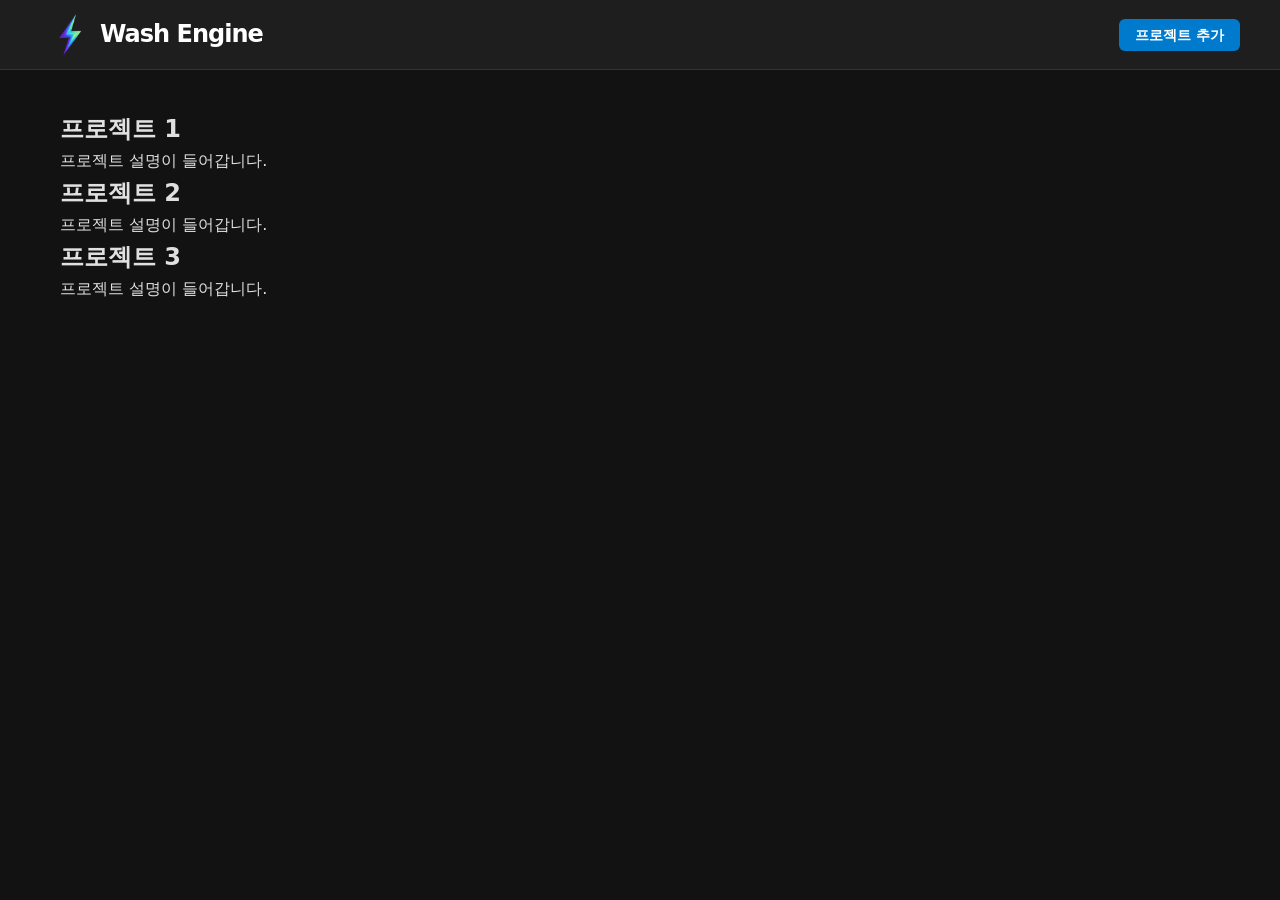
<file: Wash_Engine/index.html>
<!-- 프로젝트 선택창이자 메인화면 -->
<!DOCTYPE html>
<html lang="en">
<head>
    <meta charset="UTF-8">
    <meta name="viewport" content="width=device-width, initial-scale=1.0">
    <link rel="stylesheet" href="style.css">
    <title>Wash Engine</title>
</head>
<body>
    <script src="main.js" defer></script>
    <div id="nav-bar">
        <!-- 나중에 아이콘도 추가 -->
        <img src="./assets/logo.png" alt="Logo">
        <h1>Wash Engine</h1>
        <div id="nav-links">
            <a href="#" id="add-project">프로젝트 추가</a>
        </div>
    </div>
    <div id="content-container">
        <!-- 프로젝트들을 카드형식으로 주르륵 넣음 -->
        <div class="content-card">
            <h2>프로젝트 1</h2>
            <p>프로젝트 설명이 들어갑니다.</p>
        </div>
        <div class="content-card">
            <h2>프로젝트 2</h2>
            <p>프로젝트 설명이 들어갑니다.</p>
        </div>
        <div class="content-card">
            <h2>프로젝트 3</h2>
            <p>프로젝트 설명이 들어갑니다.</p>
        </div>
    </div>
</body>
</html>
</file>
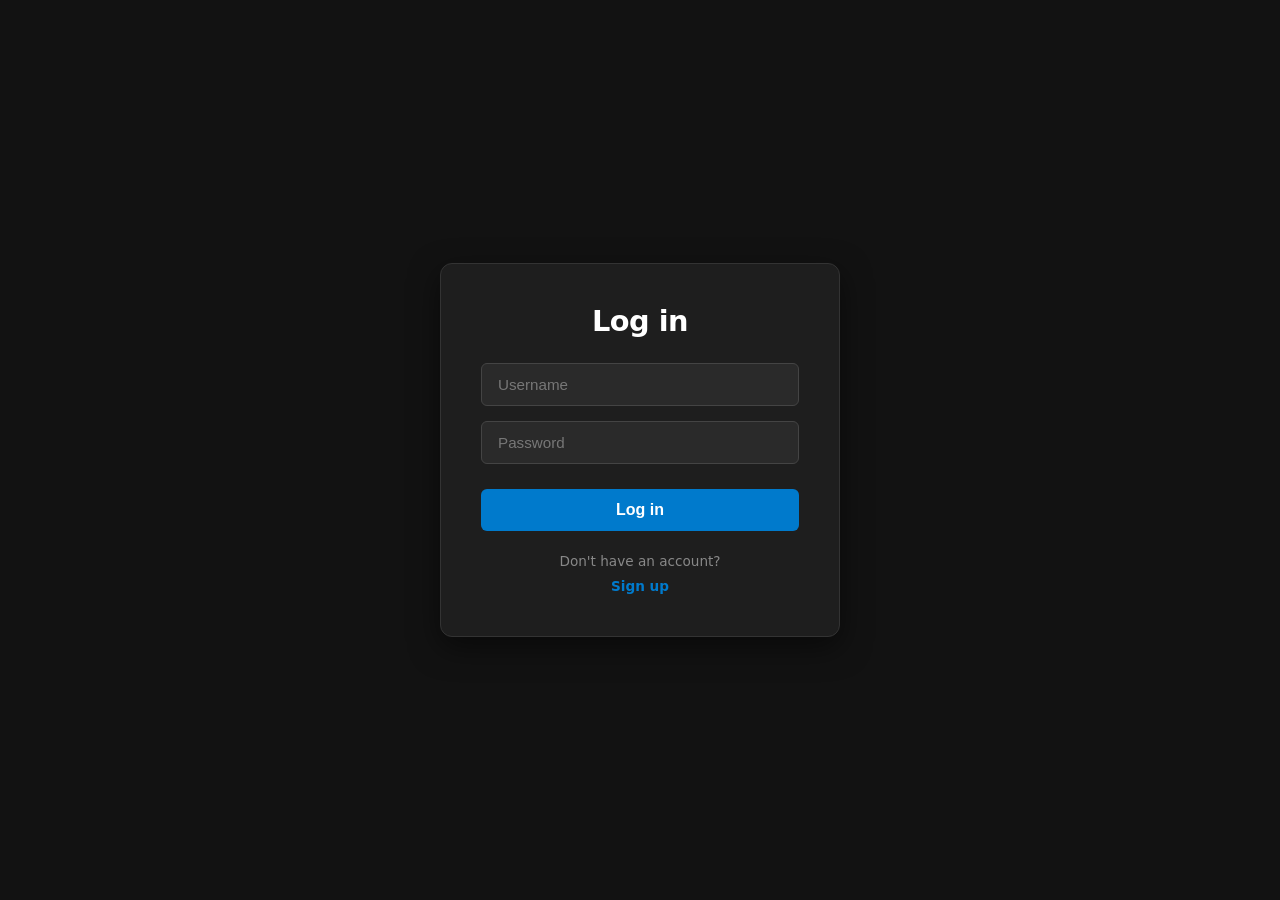
<file: Wash_Engine/pages/login.html>
<!DOCTYPE html>
<html lang="en">
<head>
    <meta charset="UTF-8">
    <meta name="viewport" content="width=device-width, initial-scale=1.0">
    <title>Log in</title>
    <link rel="stylesheet" href="../css/login.css">
</head>
<body>
    <div>
        <h2>Log in</h2>
        <form id="login-form">
            <input type="text" id="username" placeholder="Username" required>
            <input type="password" id="password" placeholder="Password" required>
            <button type="submit">Log in</button>
        </form>
        <p>Don't have an account?
        </br>
            <a href="signup.html">Sign up</a>
        </p>
    </div>

    <script src="../js/login.js"></script>
</body>
</html>
</file>
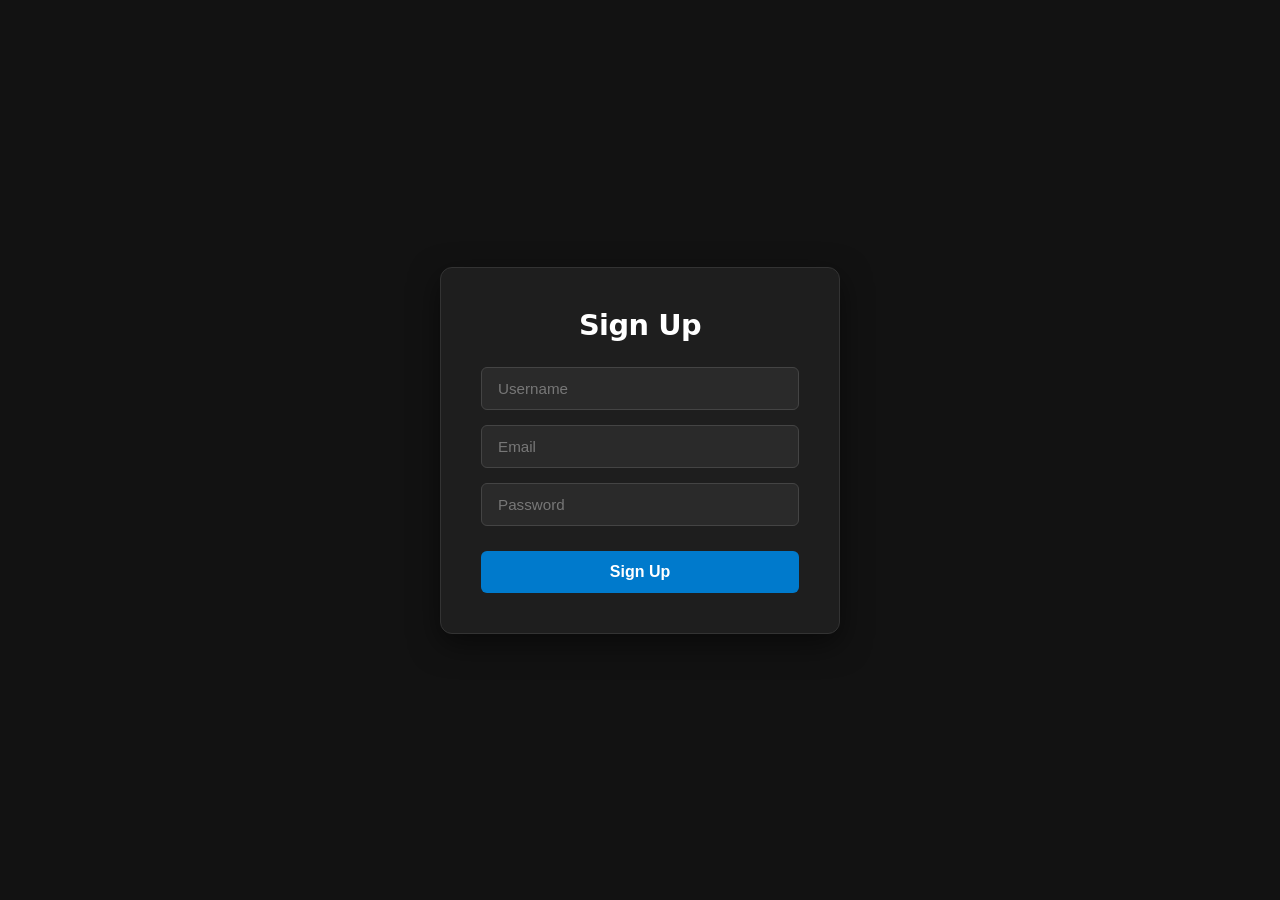
<file: Wash_Engine/pages/signup.html>
<!DOCTYPE html>
<html lang="en">
<head>
    <meta charset="UTF-8">
    <meta name="viewport" content="width=device-width, initial-scale=1.0">
    <title>Sign Up</title>
    <link rel="stylesheet" href="../css/signup.css">
</head>
<body>
    <div>
        <h2>Sign Up</h2>
        <form id="signup-form">
            <input type="text" id="username" placeholder="Username" required>
            <input type="email" id="email" placeholder="Email" required>
            <input type="password" id="password" placeholder="Password" required>
            <button type="submit">Sign Up</button>
        </form>
    </div>

    <script src="../js/signup.js"></script>
</body>
</html>
</file>
<file: Wash_Engine/style.css>
/* 기본 초기화 */
* {
    margin: 0;
    padding: 0;
    box-sizing: border-box;
}

body {
    background-color: #121212; /* 깊은 밤색 */
    color: #e0e0e0;
    font-family: 'Pretendard', -apple-system, BlinkMacSystemFont, system-ui, Roboto, sans-serif;
    line-height: 1.6;
}

/* 상단 네비게이션 바 */
#nav-bar {
    display: flex;
    justify-content: space-between;
    align-items: center;
    padding: 0 40px;
    height: 70px;
    background-color: #1e1e1e;
    border-bottom: 1px solid #333;
    position: sticky;
    top: 0;
    z-index: 100;
}

#nav-bar h1 {
    font-size: 1.5rem;
    font-weight: 700;
    letter-spacing: -1px;
    color: #ffffff;
}

#nav-links a {
    text-decoration: none;
    color: #ffffff;
    background-color: #007acc; /* 신뢰감을 주는 파란색 */
    padding: 8px 16px;
    border-radius: 6px;
    font-size: 0.9rem;
    font-weight: 600;
    transition: background-color 0.2s, transform 0.1s;
}

#nav-links a:hover {
    background-color: #005fa3;
    transform: translateY(-1px);
}

#nav-links a:active {
    transform: translateY(0);
}

/* 콘텐츠 컨테이너 */
#content-container {
    max-width: 1200px;
    margin: 40px auto;
    padding: 0 20px;
}

/* 프로젝트 카드 그리드 */
.contents {
    display: grid;
    grid-template-columns: repeat(auto-fill, minmax(280px, 1fr));
    gap: 25px;
}

/* 프로젝트 카드 개별 스타일 */
.project-card {
    background-color: #1e1e1e;
    border: 1px solid #333;
    border-radius: 12px;
    padding: 24px;
    transition: transform 0.2s, border-color 0.2s, box-shadow 0.2s;
    cursor: pointer;
    display: flex;
    flex-direction: column;
    justify-content: space-between;
    min-height: 180px;
}

.project-card:hover {
    transform: translateY(-5px);
    border-color: #007acc;
    box-shadow: 0 10px 20px rgba(0, 0, 0, 0.3);
}

.project-card h3 {
    font-size: 1.2rem;
    margin-bottom: 10px;
    color: #ffffff;
}

.project-card p {
    font-size: 0.85rem;
    color: #888;
}

/* 새 프로젝트 카드 (빈 카드) 스타일링을 원할 경우 */
.project-card.new-project {
    border: 2px dashed #444;
    background: transparent;
    display: flex;
    align-items: center;
    justify-content: center;
    text-align: center;
}

.project-card.new-project:hover {
    border-color: #888;
}

/* 로고 스타일 추가 */
#nav-bar img {
    height: 60px; /* 네비게이션 바 높이에 맞게 조절 */
    width: auto;
    object-fit: contain;
}

/* 제목과 로고를 묶어주기 위한 팁 (선택) */
#nav-bar {
    justify-content: flex-start; /* 왼쪽 정렬로 변경하고 링크만 오른쪽으로 밀기 */
}
#nav-links {
    margin-left: auto; /* 링크들을 오른쪽 끝으로 밀어냄 */
}
</file>
<file: Wash_Engine/css/login.css>
/* 기본 초기화 */
* {
    margin: 0;
    padding: 0;
    box-sizing: border-box;
}

body {
    background-color: #121212; /* Wash Engine 시그니처 깊은 밤색 */
    color: #e0e0e0;
    font-family: 'Pretendard', -apple-system, BlinkMacSystemFont, system-ui, Roboto, sans-serif;
    display: flex;
    justify-content: center;
    align-items: center;
    height: 100vh; /* 화면 전체 높이를 사용해서 정중앙 배치 */
}

/* 로그인 카드 컨테이너 */
div {
    background-color: #1e1e1e;
    border: 1px solid #333;
    border-radius: 12px;
    padding: 40px;
    width: 100%;
    max-width: 400px; /* 로그인창에 딱 예쁜 너비 */
    box-shadow: 0 10px 30px rgba(0, 0, 0, 0.5);
}

/* 제목 스타일 */
h2 {
    font-size: 1.8rem;
    font-weight: 700;
    margin-bottom: 25px;
    color: #ffffff;
    text-align: center;
    letter-spacing: -0.5px;
}

/* 폼 레이아웃 */
form {
    display: flex;
    flex-direction: column;
    gap: 15px; /* 입력창 사이의 간격 */
}

/* 입력창(Input) 공통 스타일 */
input {
    width: 100%;
    padding: 12px 16px;
    background-color: #2a2a2a;
    border: 1px solid #444;
    border-radius: 6px;
    color: #ffffff;
    font-size: 0.95rem;
    outline: none;
    transition: border-color 0.2s, box-shadow 0.2s;
}

/* 입력창 포커스(클릭) 시 효과 */
input:focus {
    border-color: #007acc; /* Wash Engine 테마 파란색 */
    box-shadow: 0 0 0 3px rgba(0, 122, 204, 0.2);
}

/* 플레이스홀더(힌트 텍스트) 색상 */
input::placeholder {
    color: #777;
}

/* 로그인 버튼 스타일 */
button {
    width: 100%;
    padding: 12px;
    background-color: #007acc;
    color: #ffffff;
    border: none;
    border-radius: 6px;
    font-size: 1rem;
    font-weight: 600;
    cursor: pointer;
    transition: background-color 0.2s, transform 0.1s;
    margin-top: 10px;
}

button:hover {
    background-color: #005fa3;
}

button:active {
    transform: scale(0.98); /* 클릭했을 때 살짝 들어가는 인터랙션 효과 */
}

/* 💡 새로 추가된 하단 가입 유도 텍스트 스타일 */
div p {
    text-align: center;
    margin-top: 20px;
    font-size: 0.85rem;
    color: #888;
    line-height: 1.5;
}

div p a {
    color: #007acc;
    text-decoration: none;
    font-weight: 600;
    display: inline-block;
    margin-top: 5px;
    transition: color 0.2s, text-decoration 0.2s;
}

div p a:hover {
    color: #005fa3;
    text-decoration: underline; /* 마우스 올리면 밑줄 슥 그어지는 효과 */
}
</file>
<file: Wash_Engine/css/signup.css>
/* 기본 초기화 */
* {
    margin: 0;
    padding: 0;
    box-sizing: border-box;
}

body {
    background-color: #121212; /* Wash Engine 시그니처 깊은 밤색 */
    color: #e0e0e0;
    font-family: 'Pretendard', -apple-system, BlinkMacSystemFont, system-ui, Roboto, sans-serif;
    display: flex;
    justify-content: center;
    align-items: center;
    height: 100vh; /* 화면 전체 높이를 사용해서 정중앙 배치 */
}

/* 회원가입 카드 컨테이너 */
div {
    background-color: #1e1e1e;
    border: 1px solid #333;
    border-radius: 12px;
    padding: 40px;
    width: 100%;
    max-width: 400px; /* 너무 퍼지지 않게 최대 너비 제한 */
    box-shadow: 0 10px 30px rgba(0, 0, 0, 0.5);
}

/* 제목 스타일 */
h2 {
    font-size: 1.8rem;
    font-weight: 700;
    margin-bottom: 25px;
    color: #ffffff;
    text-align: center;
    letter-spacing: -0.5px;
}

/* 폼 레이아웃 */
form {
    display: flex;
    flex-direction: column;
    gap: 15px; /* 입력창 사이의 간격 */
}

/* 입력창(Input) 공통 스타일 */
input {
    width: 100%;
    padding: 12px 16px;
    background-color: #2a2a2a;
    border: 1px solid #444;
    border-radius: 6px;
    color: #ffffff;
    font-size: 0.95rem;
    outline: none;
    transition: border-color 0.2s, box-shadow 0.2s;
}

/* 입력창 포커스(클릭) 시 효과 */
input:focus {
    border-color: #007acc; /* 런처와 맞춘 파란색 테두리 */
    box-shadow: 0 0 0 3px rgba(0, 122, 204, 0.2);
}

/* 플레이스홀더(힌트 텍스트) 색상 */
input::placeholder {
    color: #777;
}

/* 가입하기 버튼 스타일 */
button {
    width: 100%;
    padding: 12px;
    background-color: #007acc;
    color: #ffffff;
    border: none;
    border-radius: 6px;
    font-size: 1rem;
    font-weight: 600;
    cursor: pointer;
    transition: background-color 0.2s, transform 0.1s;
    margin-top: 10px;
}

button:hover {
    background-color: #005fa3;
}

button:active {
    transform: scale(0.98); /* 클릭했을 때 꾹 눌리는 느낌 효과 */
}
</file>
